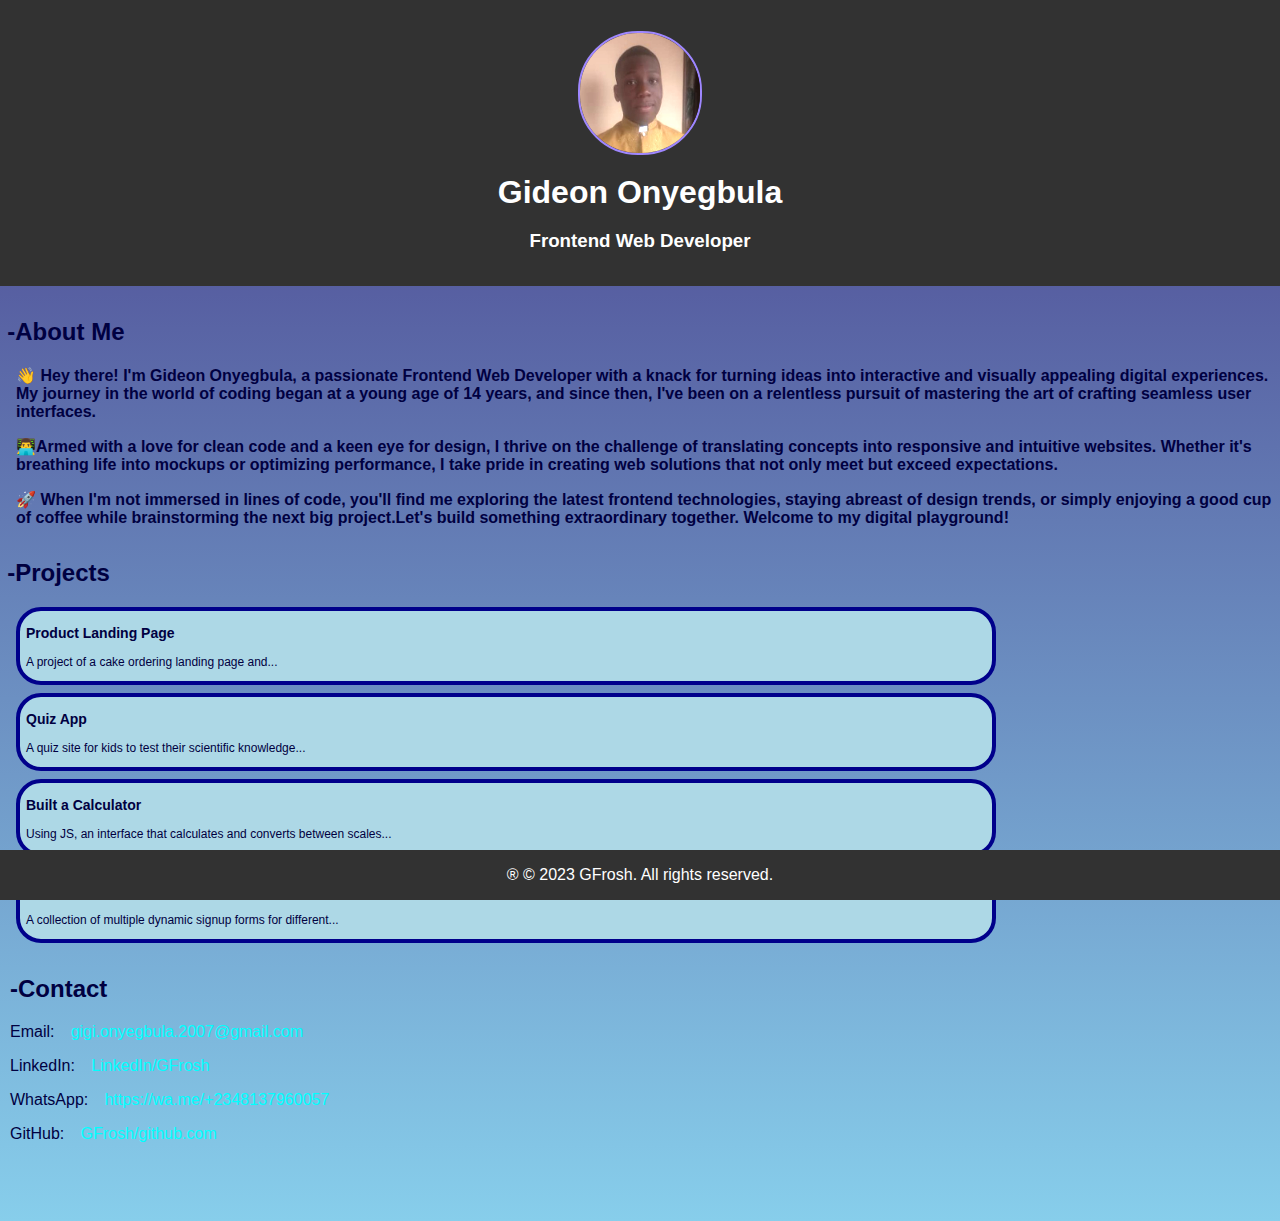
<file: index.html>
<!DOCTYPE html>
<html lang="en">
<head>
    <meta charset="UTF-8">
    <meta name="viewport" content="width=device-width, initial-scale=1.0">
    <link rel="stylesheet" href="style.css">
    <title>Gideon Onyegbula - Portfolio</title>
</head>
<body>
    <header>
        <img src="ME.jpg"/>
        <h1>Gideon Onyegbula</h1>
        <h3>Frontend Web Developer</h3>
    </header>

    <section id="about">
        <h2 class="heads"> -About Me</h2>
        <p class="writeup">👋 Hey there! I'm Gideon Onyegbula, a passionate Frontend Web Developer with a knack for turning ideas into interactive and visually appealing digital experiences. My journey in the world of coding began at a young age of 14 years, and since then, I've been on a relentless pursuit of mastering the art of crafting seamless user interfaces.
        </p>
        <p class="writeup">
            👨‍💻Armed with a love for clean code and a keen eye for design, I thrive on the challenge of translating concepts into responsive and intuitive websites. Whether it's breathing life into mockups or optimizing performance, I take pride in creating web solutions that not only meet but exceed expectations.
        </p>
        <p class="writeup">
            🚀 When I'm not immersed in lines of code, you'll find me exploring the latest frontend technologies, staying abreast of design trends, or simply enjoying a good cup of coffee while brainstorming the next big project.Let's build something extraordinary together. Welcome to my digital playground!
        </p>
    </section>

    <section id="projects">
        <h2 class="heads"> -Projects</h2>
        <div class="projects">
            <p class="name">Product Landing Page</p>
            <p class="desc">A project of a cake ordering landing page and...</p>
        </div>
        <div class="projects">
            <p class="name">Quiz App</p>
            <p class="desc">A quiz site for kids to test their scientific knowledge...</p>
        </div>
        <div class="projects">
            <p class="name">Built a Calculator</p>
            <p class="desc">Using JS, an interface that calculates and converts between scales...</p>
        </div>
        <div class="projects">
            <p class="name">Signup Forms</p>
            <p class="desc">A collection of multiple dynamic signup forms for different...</p>
        </div>
        <!-- Listing of my projects with brief descriptions -->
    </section>

    <section id="contact">
        <h2> -Contact</h2>
        <p>Email: <a href="mailto:gigi.onyegbula.2007@gmail.com?subject=feedback">gigi.onyegbula.2007@gmail.com</a></p>
        <p>LinkedIn: <a href="https://LinkedIn/GFrosh.com">LinkedIn/GFrosh</a></p>
        <p>WhatsApp: <a href="https://wa.me/+2348137960057">https://wa.me/+2348137960057</a></p>
        <p>GitHub: <a href="github.com">GFrosh/github.com</a></p>
        <!-- Add more contact info as needed -->
    </section>

    <footer>
        <p>&reg; &copy; 2023 GFrosh. All rights reserved.</p>
    </footer>
</body>
</html>
</file>
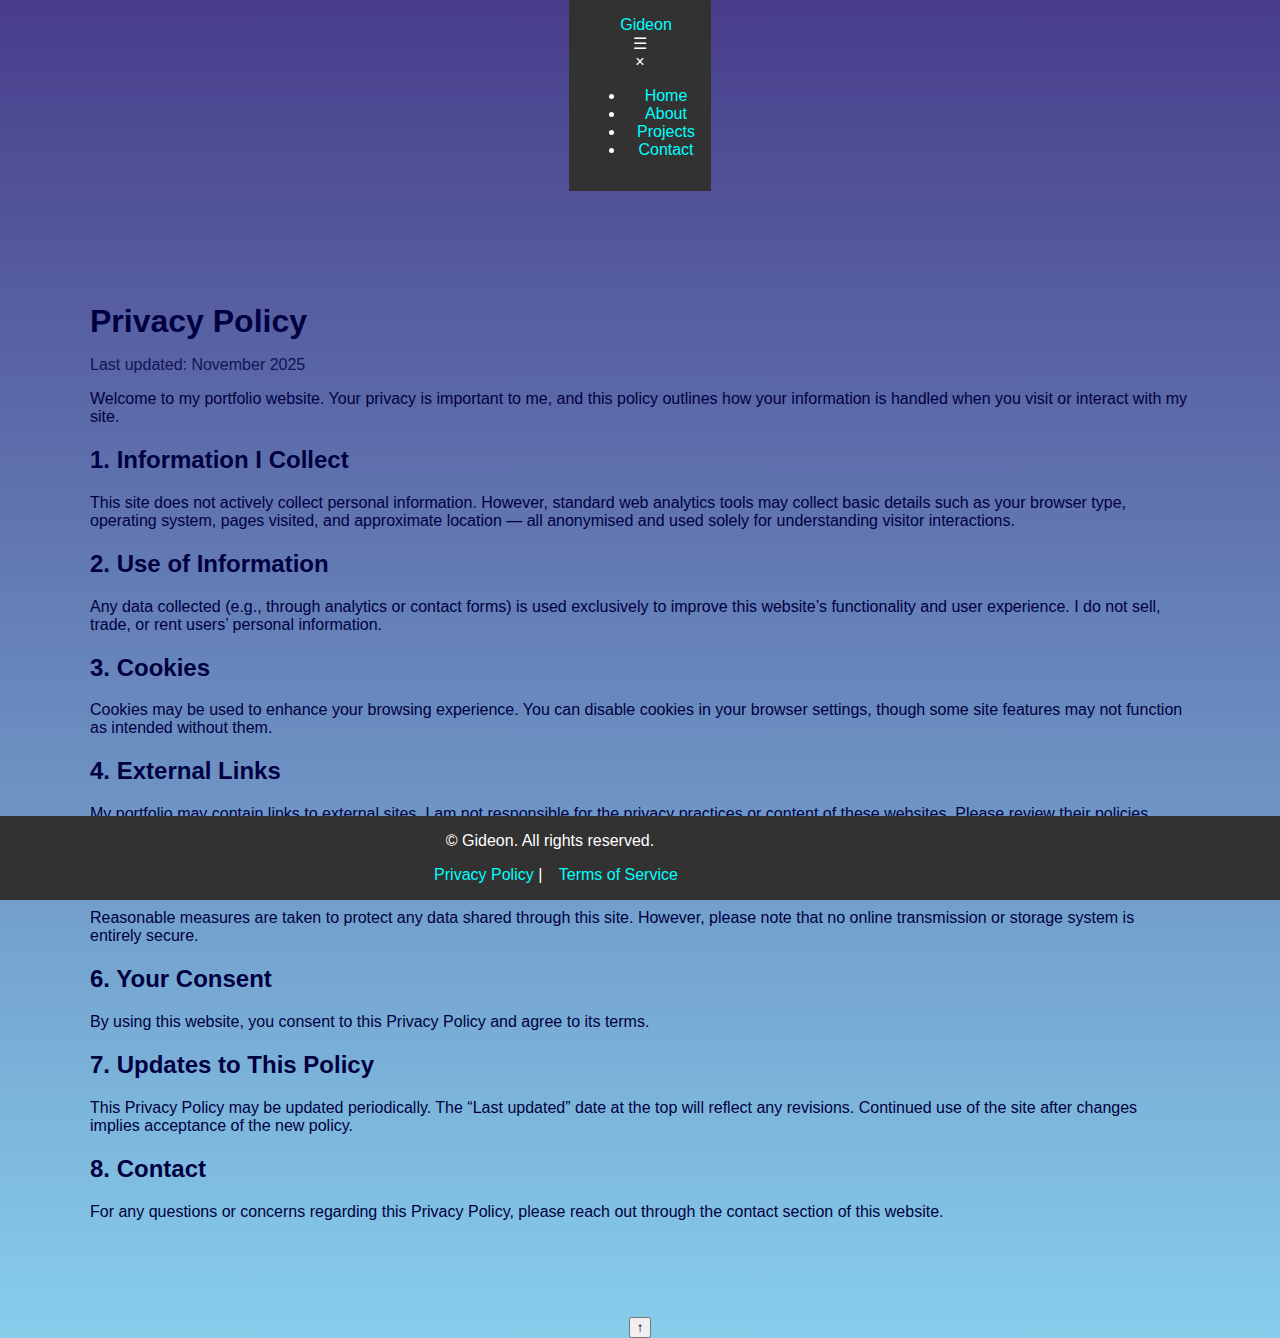
<file: privacy.html>
<!DOCTYPE html>
<html lang="en">
<head>
  <meta charset="UTF-8">
  <meta name="viewport" content="width=device-width, initial-scale=1.0">
  <title>Privacy Policy | Gideon’s Portfolio</title>
  <link rel="icon" href="assets/favicon.svg" type="image/svg+xml">
  <meta name="description" content="Privacy Policy for Gideon Onyegbula's portfolio — how visitor data is handled and used.">
  <meta name="robots" content="index, follow">
  <link rel="canonical" href="/privacy.html">
  <link rel="stylesheet" href="style.css">

  <!-- Social -->
  <meta property="og:title" content="Privacy Policy | Gideon Onyegbula">
  <meta property="og:description" content="Privacy Policy for Gideon Onyegbula's portfolio — how visitor data is handled and used.">
  <meta property="og:image" content="assets/og-image.svg">
  <meta name="twitter:card" content="summary">

  <style>
    body {
        display: flex;
        flex-direction: column;
        align-items: center;
        padding: var(--gap);
    }

    .container {
        max-width: 1100px;
    }

    .container h2 {
        color: var(--accent);
    }

    footer {
        margin: auto;
        width: 100%;
    }
  </style>
</head>
<body>

  <!-- ===== HEADER ===== -->
  <header>
    <nav class="navbar container">
      <div class="logo">
        <a href="index.html">Gideon</a>
      </div>
      <div class="hamburger">&#9776;</div>
      <aside>
        <div class="close-nav">&times;</div>
        <ul>
          <li><a href="index.html#home">Home</a></li>
          <li><a href="index.html#about">About</a></li>
          <li><a href="index.html#projects">Projects</a></li>
          <li><a href="index.html#contact">Contact</a></li>
        </ul>
      </aside>
    </nav>
  </header>

  <!-- ===== PRIVACY POLICY SECTION ===== -->
  <section class="container" style="margin-top: 7rem; margin-bottom: 5rem;">
    <h1>Privacy Policy</h1>
    <p style="margin-top: 1rem; opacity: 0.8;">Last updated: November 2025</p>

    <p>
      Welcome to my portfolio website. Your privacy is important to me, and this policy outlines how your
      information is handled when you visit or interact with my site.
    </p>

    <h2>1. Information I Collect</h2>
    <p>
      This site does not actively collect personal information. However, standard web analytics tools may
      collect basic details such as your browser type, operating system, pages visited, and approximate
      location — all anonymised and used solely for understanding visitor interactions.
    </p>

    <h2>2. Use of Information</h2>
    <p>
      Any data collected (e.g., through analytics or contact forms) is used exclusively to improve this
      website’s functionality and user experience. I do not sell, trade, or rent users’ personal information.
    </p>

    <h2>3. Cookies</h2>
    <p>
      Cookies may be used to enhance your browsing experience. You can disable cookies in your browser
      settings, though some site features may not function as intended without them.
    </p>

    <h2>4. External Links</h2>
    <p>
      My portfolio may contain links to external sites. I am not responsible for the privacy practices or
      content of these websites. Please review their policies when visiting them.
    </p>

    <h2>5. Data Security</h2>
    <p>
      Reasonable measures are taken to protect any data shared through this site. However, please note that
      no online transmission or storage system is entirely secure.
    </p>

    <h2>6. Your Consent</h2>
    <p>
      By using this website, you consent to this Privacy Policy and agree to its terms.
    </p>

    <h2>7. Updates to This Policy</h2>
    <p>
      This Privacy Policy may be updated periodically. The “Last updated” date at the top will reflect any
      revisions. Continued use of the site after changes implies acceptance of the new policy.
    </p>

    <h2>8. Contact</h2>
    <p>
      For any questions or concerns regarding this Privacy Policy, please reach out through the contact
      section of this website.
    </p>
  </section>

  <!-- ===== FOOTER ===== -->
  <footer>
    <div class="container">
      <p>&copy; <span id="year"></span> Gideon. All rights reserved.</p>
      <p>
        <a href="privacy.html">Privacy Policy</a> |
        <a href="terms.html">Terms of Service</a>
      </p>
    </div>
  </footer>

  <button class="back-to-top">↑</button>

  <script src="script.js"></script>
</body>
</html>
</file>
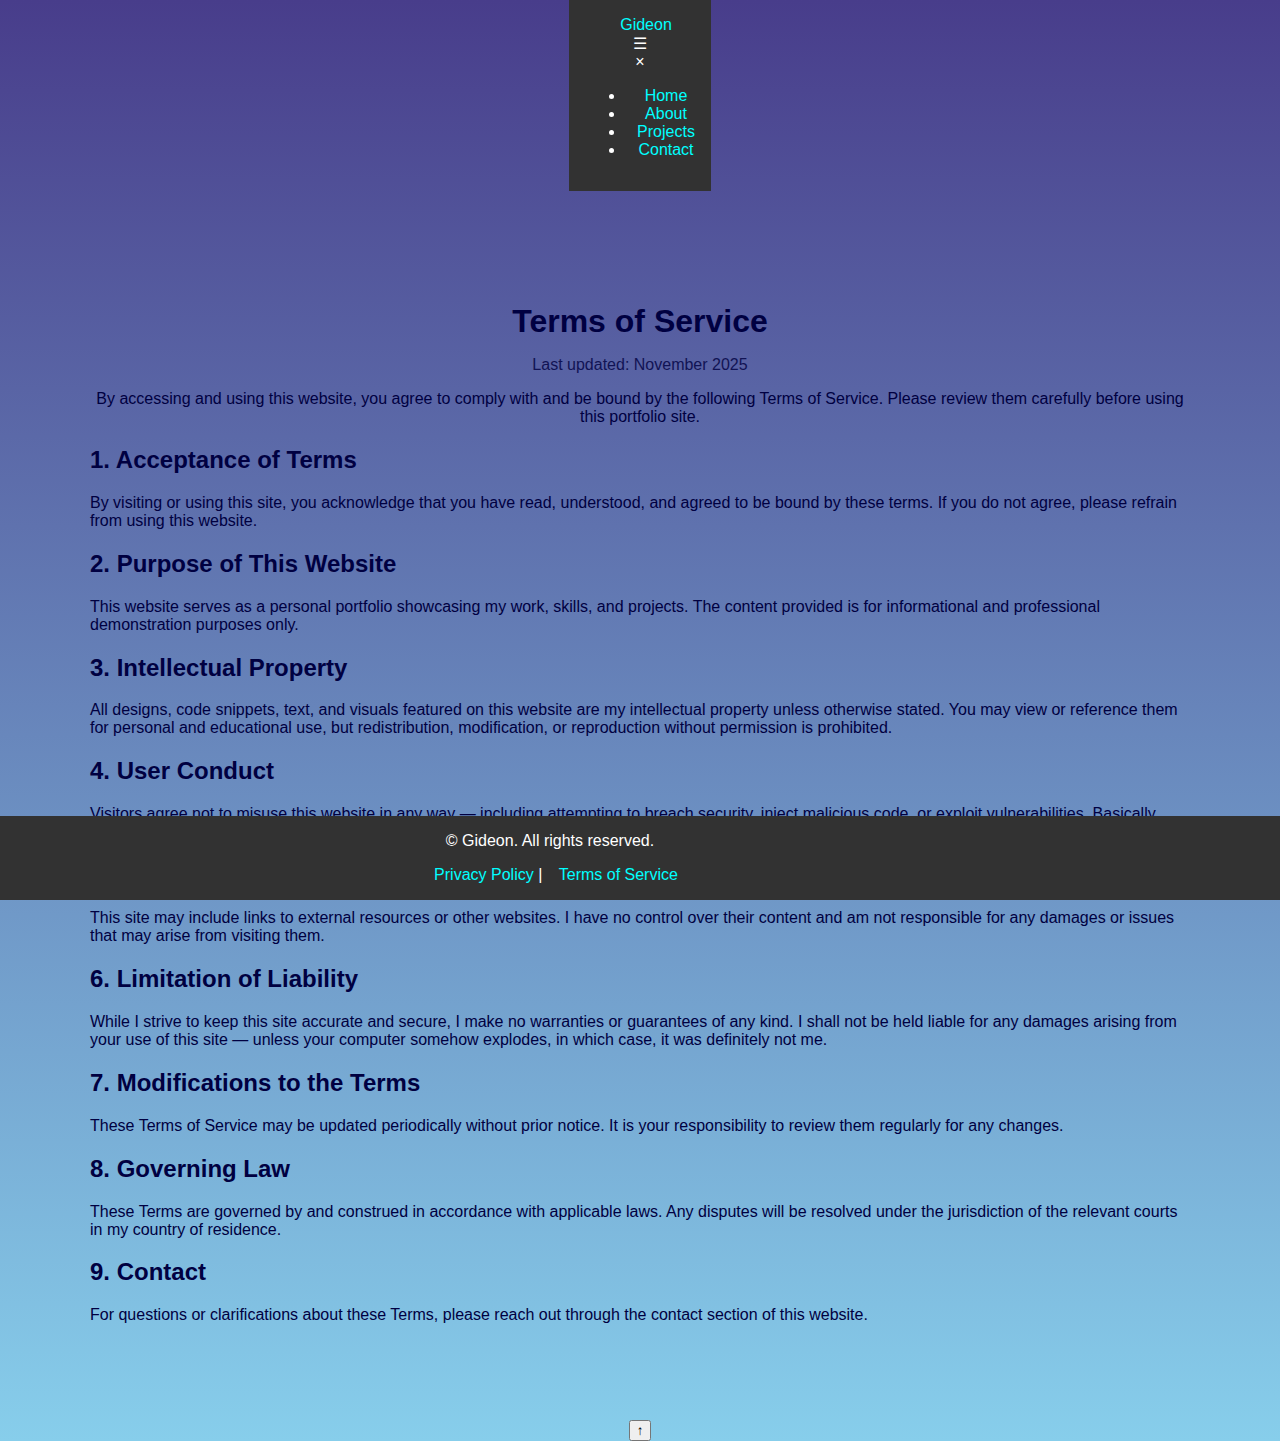
<file: terms.html>
<!DOCTYPE html>
<html lang="en">
<head>
  <meta charset="UTF-8">
  <meta name="viewport" content="width=device-width, initial-scale=1.0">
  <title>Terms of Service | Gideon's Portfolio</title>
  <link rel="icon" href="assets/favicon.svg" type="image/svg+xml">
  <meta name="description" content="Terms of Service for Gideon Onyegbula's portfolio site — usage rules, limitations, and notices.">
  <meta name="robots" content="index, follow">
  <link rel="canonical" href="/terms.html">
  <link rel="stylesheet" href="./style.css">

  <!-- Social -->
  <meta property="og:title" content="Terms of Service | Gideon Onyegbula">
  <meta property="og:description" content="Terms of Service for Gideon Onyegbula's portfolio site — usage rules, limitations, and notices.">
  <meta property="og:image" content="assets/og-image.svg">
  <meta name="twitter:card" content="summary">

  <style>
    body {
        display: flex;
        flex-direction: column;
        align-items: center;
        padding: var(--gap);
    }

    .container {
        max-width: 1100px;
    }

    .container h2 {
        color: var(--accent);
    }

    footer {
        margin: auto;
        width: 100%;
    }
  </style>
</head>
<body>

  <!-- ===== HEADER ===== -->
  <header>
    <nav class="navbar container">
      <div class="logo">
        <a href="index.html">Gideon</a>
      </div>
      <div class="hamburger">&#9776;</div>
      <aside>
        <div class="close-nav">&times;</div>
        <ul>
          <li><a href="index.html#home">Home</a></li>
          <li><a href="index.html#about">About</a></li>
          <li><a href="index.html#projects">Projects</a></li>
          <li><a href="index.html#contact">Contact</a></li>
        </ul>
      </aside>
    </nav>
  </header>

  <!-- ===== TERMS OF SERVICE SECTION ===== -->
  <section class="container" style="margin-top: 7rem; margin-bottom: 5rem;">
    <h1 style="text-align: center;">
        Terms of Service
    </h1>
    <p style="margin-top: 1rem; opacity: 0.8; text-align: center;">
        Last updated: November 2025
    </p>

    <p style="text-align: center;">
      By accessing and using this website, you agree to comply with and be bound by the following Terms of Service.
      Please review them carefully before using this portfolio site.
    </p>

    <h2>1. Acceptance of Terms</h2>
    <p>
      By visiting or using this site, you acknowledge that you have read, understood, and agreed to be bound by these terms.
      If you do not agree, please refrain from using this website.
    </p>

    <h2>2. Purpose of This Website</h2>
    <p>
      This website serves as a personal portfolio showcasing my work, skills, and projects. 
      The content provided is for informational and professional demonstration purposes only.
    </p>

    <h2>3. Intellectual Property</h2>
    <p>
      All designs, code snippets, text, and visuals featured on this website are my intellectual property unless otherwise stated. 
      You may view or reference them for personal and educational use, but redistribution, modification, or reproduction without permission is prohibited.
    </p>

    <h2>4. User Conduct</h2>
    <p>
      Visitors agree not to misuse this website in any way — including attempting to breach security, inject malicious code,
      or exploit vulnerabilities. Basically, behave like a decent human being.
    </p>

    <h2>5. Third-Party Links</h2>
    <p>
      This site may include links to external resources or other websites. 
      I have no control over their content and am not responsible for any damages or issues that may arise from visiting them.
    </p>

    <h2>6. Limitation of Liability</h2>
    <p>
      While I strive to keep this site accurate and secure, I make no warranties or guarantees of any kind.
      I shall not be held liable for any damages arising from your use of this site — unless your computer somehow explodes, 
      in which case, it was definitely not me.
    </p>

    <h2>7. Modifications to the Terms</h2>
    <p>
      These Terms of Service may be updated periodically without prior notice.
      It is your responsibility to review them regularly for any changes.
    </p>

    <h2>8. Governing Law</h2>
    <p>
      These Terms are governed by and construed in accordance with applicable laws. 
      Any disputes will be resolved under the jurisdiction of the relevant courts in my country of residence.
    </p>

    <h2>9. Contact</h2>
    <p>
      For questions or clarifications about these Terms, please reach out through the contact section of this website.
    </p>
  </section>

  <!-- ===== FOOTER ===== -->
  <footer>
    <div class="container">
      <p>&copy; <span id="year"></span> Gideon. All rights reserved.</p>
      <p>
        <a href="privacy.html">Privacy Policy</a> |
        <a href="terms.html">Terms of Service</a>
      </p>
    </div>
  </footer>

  <button class="back-to-top">↑</button>

  <script src="script.js"></script>
</body>
</html>
</file>
<file: style.css>
body {
    font-family: 'Arial', sans-serif;
    margin: 0px;
    padding: 0;
    
    background: linear-gradient(darkslateblue, skyblue);
}

header {
    color: #fff;
    text-align: center;
    padding: 1em;
    background-color: rgb(50,50,50);
}

img {
    height: 120px;
    width: 120px;
    
    border: solid 2px slateblue;
    border-radius: 60px;
    
    
    filter: brightness(150%);
    
    margin: 15px 0;
}

h1 {
    margin: 0;
}

section {
    margin: 2em 0;
    color: rgb(0,0,65);
}

.writeup {
    margin-left: 1em;
    font-weight: bold;
}

.heads {
    margin-left: 0.3em;
}

.projects {
    border: solid 4px darkblue;
    border-radius: 25px;
    background-color: lightblue;
    padding: 0 6px;
    width: 75%;
    margin: 8px 1rem;
}

.name {
    font-size: 14px;
    font-weight: bold;
    padding: 0;
}

.desc {
    padding: 0;
    font-size: 12px;
}

#contact {
    padding: 0 0 30px 10px;
}

footer {
    color: #fff;
    background-color: rgb(50,50,50);
    text-align: center;
    padding: none;
    position: fixed;
    bottom: 0;
    width: 100%;
}

a {
    color: aqua;
    text-decoration: none;
    
    margin: 0 0 0 12px;
}
</file>
